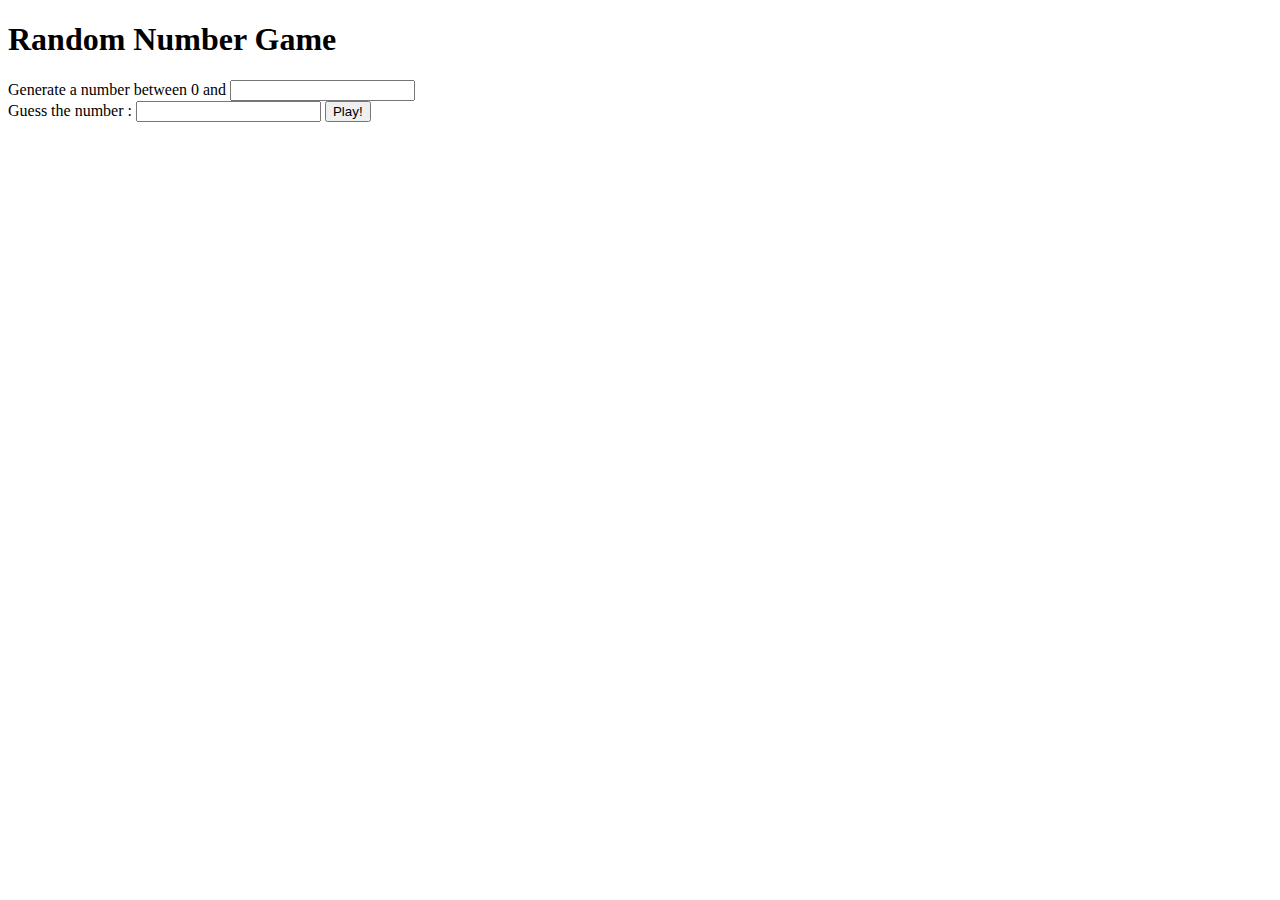
<file: alone7/index.html>
<!DOCTYPE html>
<html>
  <head>
    <title>Vanilla Challenge</title>
    <meta charset="UTF-8" />
  </head>

  <body>
    <h1>Random Number Game</h1>
    <form id="login-form1" class=>
        Generate a number between 0 and
        <input         
          type="number"
         />
      </form> 
      
      <form id="login-form2" class=>
        Guess the number :
          <input
            required
            type="number"
           
            />
          <input type="submit" value="Play!"/>
         
        </form>
        <h4 id="chose"></h2>
        <h2 id="game"></h2>  
       
    <script src="index.js"></script>
  </body>
</html>
</file>
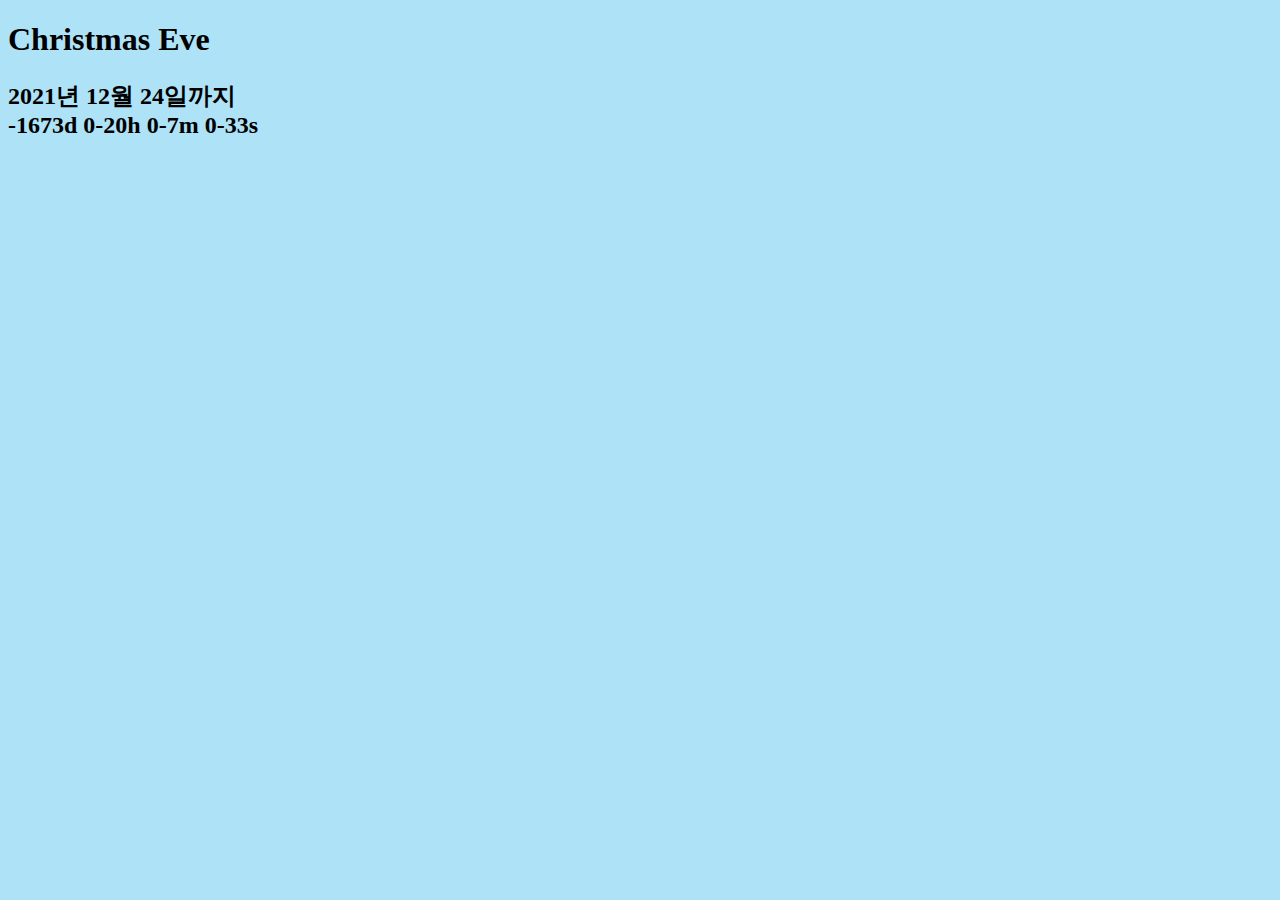
<file: alone8/index.html>
<!DOCTYPE html>
<html lang="en">
<head>
    <meta charset="UTF-8">
    <meta http-equiv="X-UA-Compatible" content="IE=edge">
    <meta name="viewport" content="width=device-width, initial-scale=1.0">
    <title>wow~~~</title>
    <link rel="stylesheet" href="style.css">
</head>
<body>
  <div>
    <h1 id="greeting">Christmas Eve</h1>
    <h2 id="clock"> 00:00 :00</h2>
  </div>

  <script src="index.js"></script>  

</body>
</html>
</file>
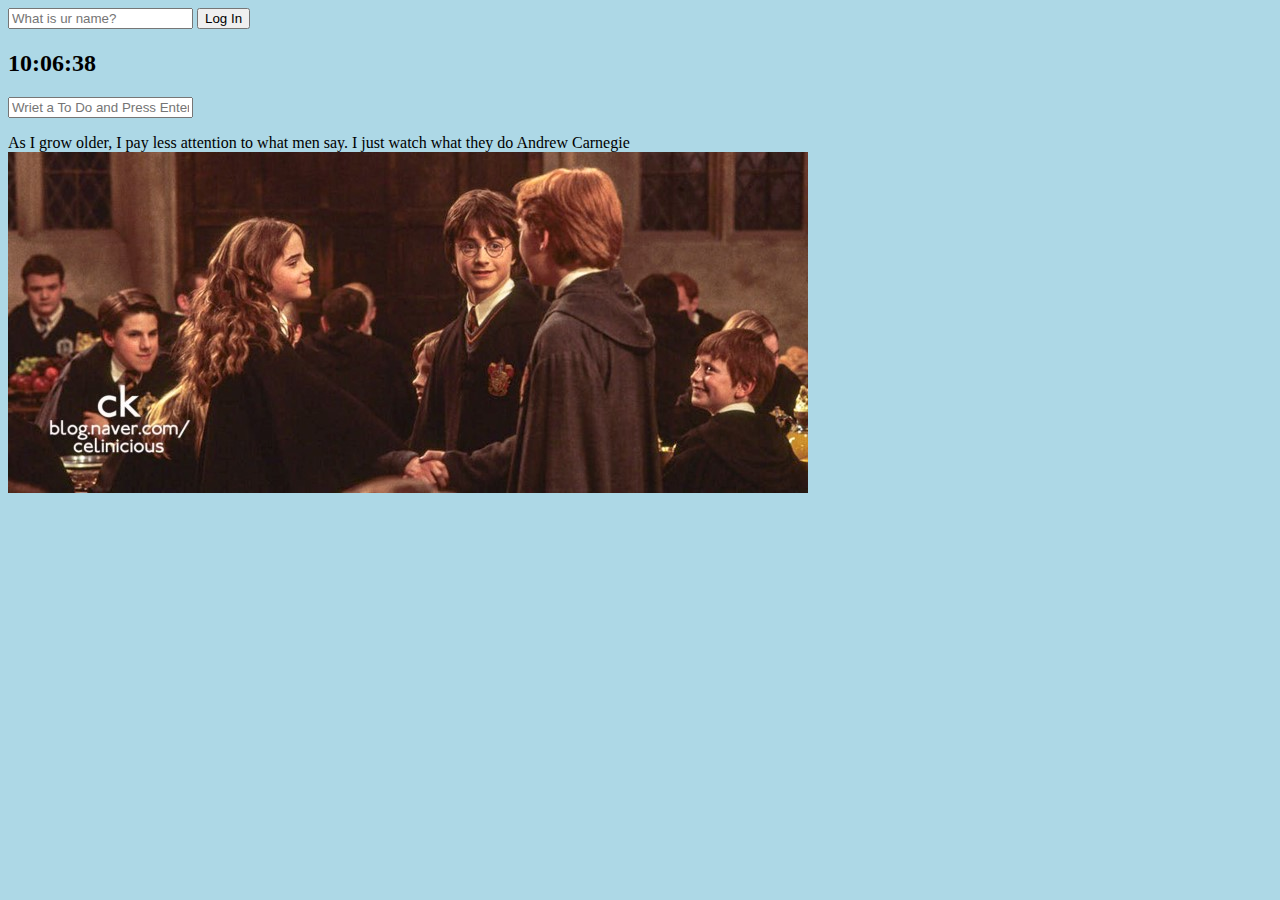
<file: test2/index.html>
<!DOCTYPE html>
<html lang="en">
<head>
    <meta charset="UTF-8">
    <meta http-equiv="X-UA-Compatible" content="IE=edge">
    <meta name="viewport" content="width=device-width, initial-scale=1.0">
    <title>wow~~~</title>
    <link rel="stylesheet" href="css/style.css">
</head>
<body>
  <form id="login-form" class="hidden">
    <input
      required
      maxlength="15"
      type="text"
      placeholder="What is ur name?"
      />
    <input type="submit" value="Log In" />
  </form>  
  <h1 id="greeting" class="hidden "></h1>
  <h2 id="clock"> 00:00 :00</h2>

  <form id="todo-form">
    <input type="text" placeholder="Wriet a To Do and Press Enter " requierd />
  </form>
  <ul id="todo-list"></ul>

  <div id="quote">
    <span></span>
    <span></span>
  </div>
  
  <script src="js/greetings.js"></script>
  <script src="js/clock.js"></script> 
  <script src="js/quotes.js"></script>  
  <script src="js/background.js"></script>
  <script src="js/todo.js"></script>

</body>
</html>
</file>
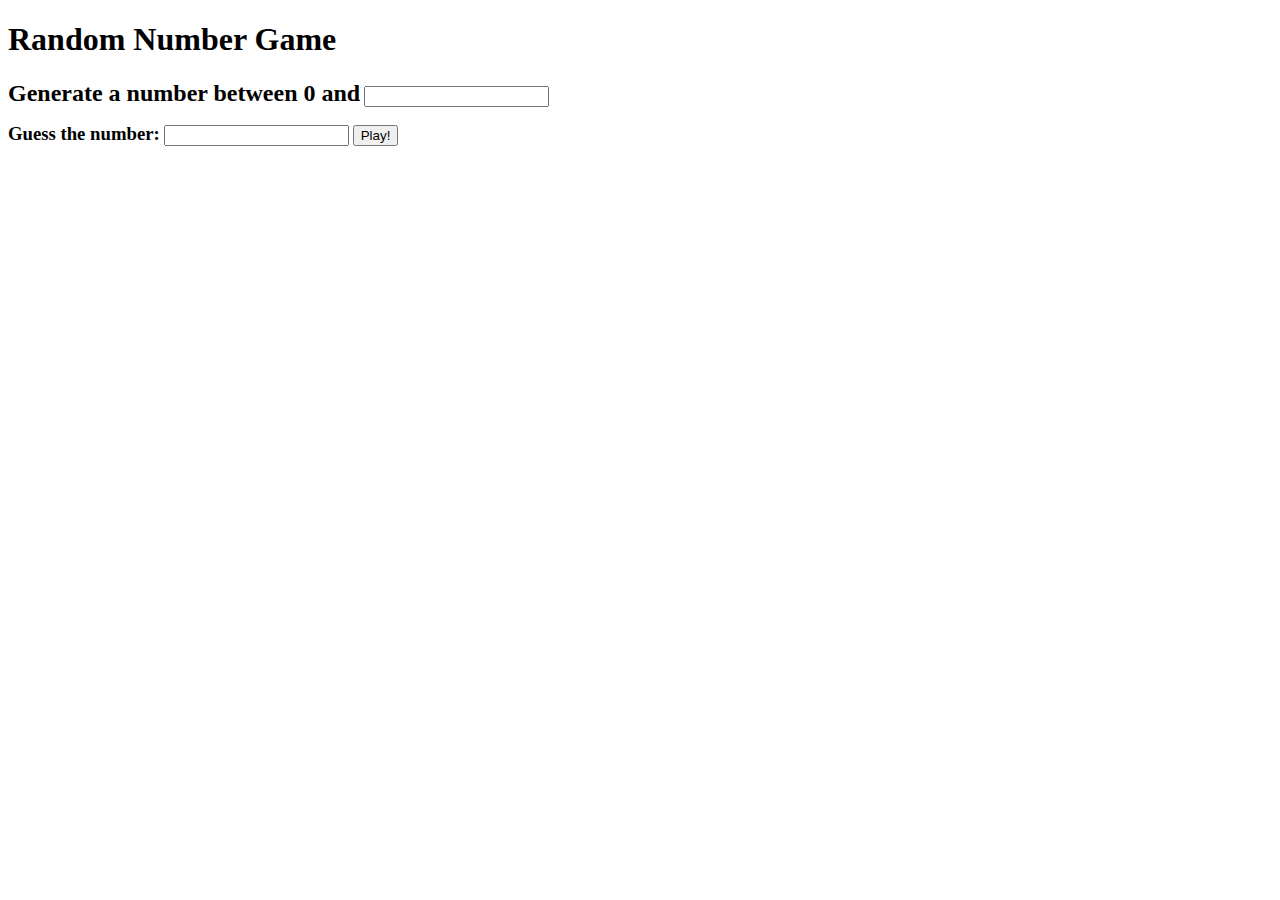
<file: 성대/index.html>
<!DOCTYPE html>
<html>
  <head>
    <title>Vanilla Challenge</title>
    <meta charset="UTF-8" />
  </head>

  <body>

    <form id="game-form">
    <h1>Random Number Game</h1>

    <p>
    <h2 style="display:inline">Generate a number between 0 and</h2>
    <input id="setUpNumber" type="number" required >
    </p>  

    <p>
      <h3 style = "display:inline" >Guess the number:</h3>
      <input id="choNum" type="number" required>
      <input type="submit", Value="Play!">
    </p>

    <p>
      <h3 id="hiddenText" class="hidden"></h3>
    </p>

  </form>
    <script src="index.js"></script>
  </body>
</html>
</file>
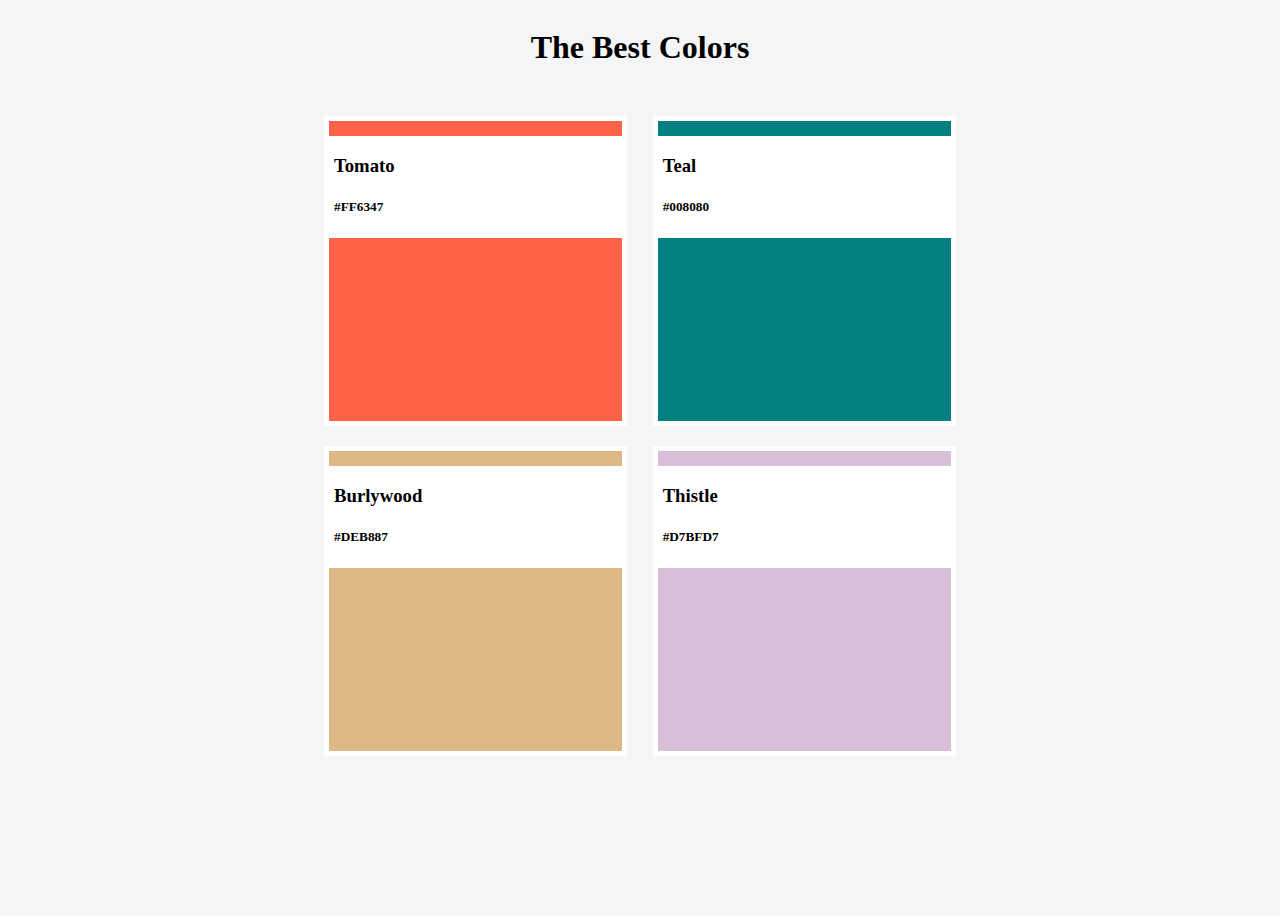
<file: assignment7.html>
<!DOCTYPE html>
<html>
  <head>
    <meta charset="utf-8">
    <meta name="viewport" content="width=device-width">
    <title>repl.it</title>
    <link rel="stylesheet" href="assignment7.css">
  </head>
  <body>
    <h1>The Best Colors</h1>
    <section>
      <article class="color">
        <div class="color__bg"></div>
        <div class="color__info">
          <h3>Tomato</h3>
          <h5>#FF6347</h5>
        </div>
      </article>
       <article class="color">
        <div class="color__bg"></div>
        <div class="color__info">
          <h3>Teal</h3>
          <h5>#008080</h5>
        </div>
      </article>
       <article class="color">
        <div class="color__bg"></div>
        <div class="color__info">
          <h3>Burlywood</h3>
          <h5>#DEB887</h5>
        </div>
      </article>
       <article class="color">
        <div class="color__bg"></div>
        <div class="color__info">
          <h3>Thistle</h3>
          <h5>#D7BFD7</h5>
        </div>
      </article>
    </section>
  </body>
</html>
</file>
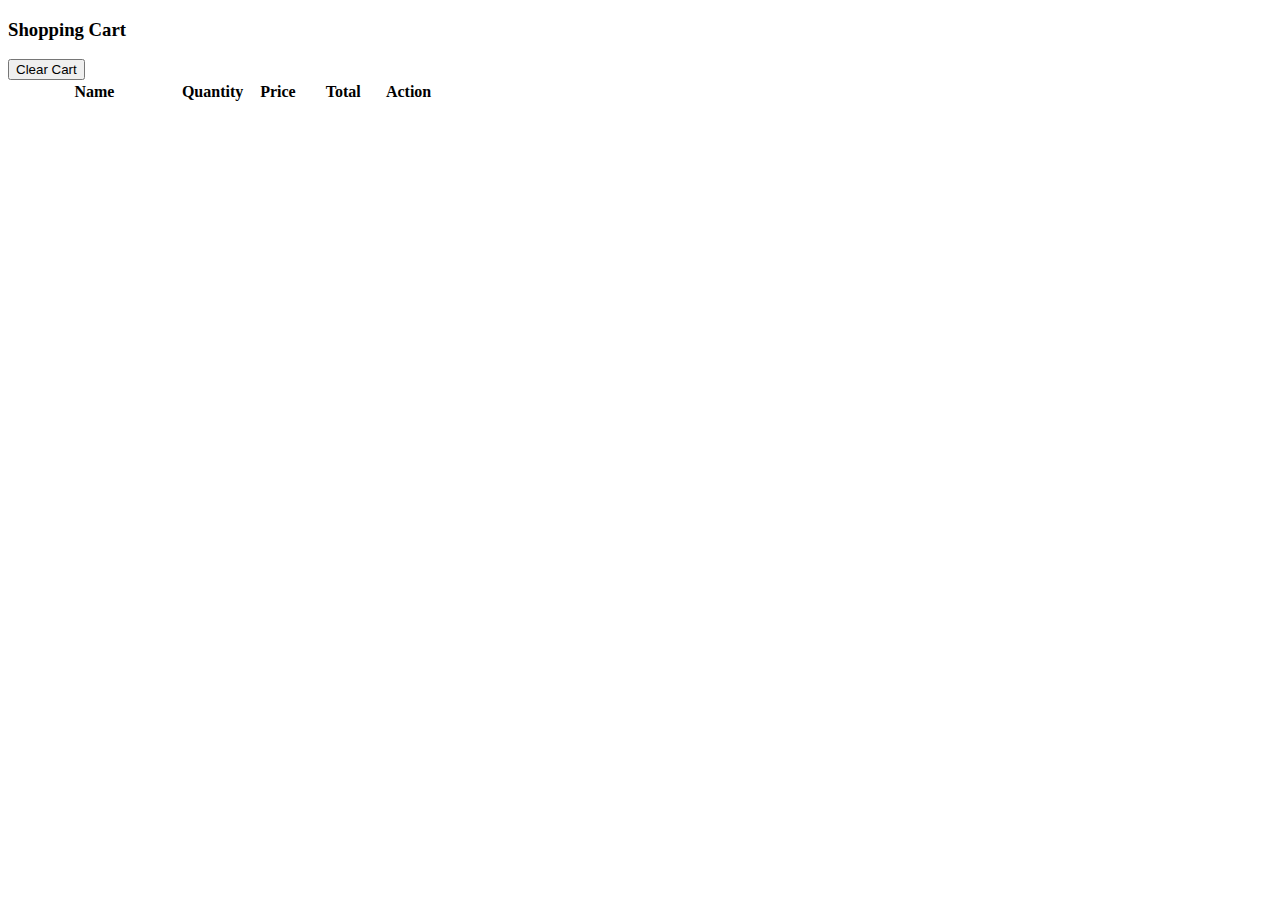
<file: jquery/cart.html>
<!DOCTYPE html>
<html lang="en">
<head>
    <meta charset="UTF-8">
    <meta http-equiv="X-UA-Compatible" content="IE=edge">
    <meta name="viewport" content="width=device-width, initial-scale=1.0">
    <title>Document</title>
</head>
<body>
    <h3>Shopping Cart</h3>
    <div class="table-responsive">
        <div>
            <button type="button" id="clear_cart" class="btn btn-warning">
                Clear Cart
            </button>
        </div>
        <table class="table table-bordered">
            <tr>
                <th width="40%">Name</th>
                <th width="15%">Quantity</th>
                <th width="15%">Price</th>
                <th width="15%">Total</th>
                <th width="15%">Action</th>
            </tr>
        </table>
    </div>
</body>
</html>
</file>
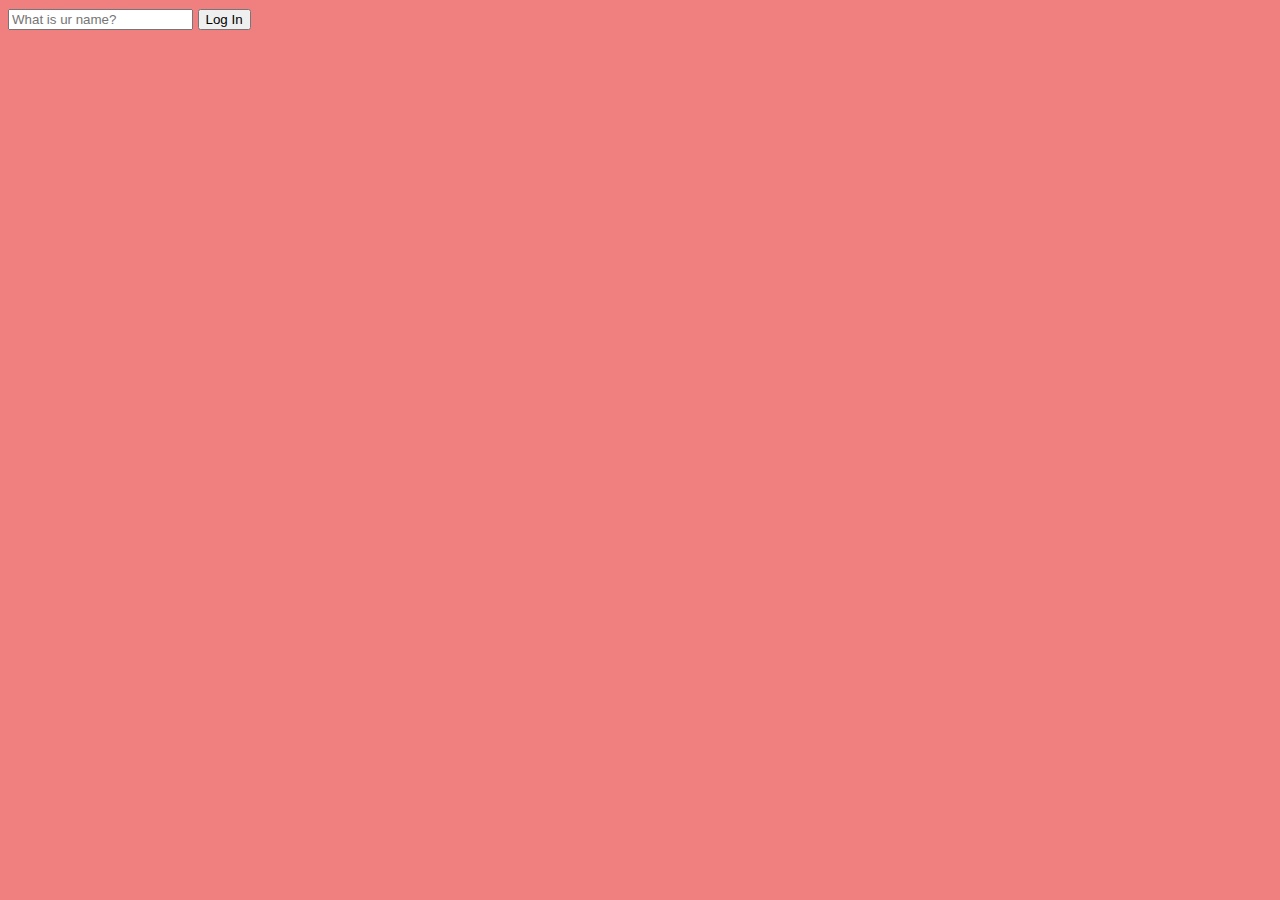
<file: test1/test1.html>
<!DOCTYPE html>
<html lang="en">
<head>
    <meta charset="UTF-8">
    <meta http-equiv="X-UA-Compatible" content="IE=edge">
    <meta name="viewport" content="width=device-width, initial-scale=1.0">
    <title>wow~~~</title>
    <link rel="stylesheet" href="style.css">
</head>
<body>
  <form id="login-form" class="hidden">
    <input
      required
      maxlength="15"
      type="text"
      placeholder="What is ur name?"
      />
    <input type="submit" value="Log In" />
  </form>  
  <h1 id="greeting" class="hidden "></h1>
 
  <script src="other.js"></script>
    
</body>
</html>
</file>
<file: alone8/style.css>
body {
    background-color: rgb(174, 226, 246);

}
</file>
<file: test2/css/style.css>
body {
    background-color: lightblue;
}
</file>
<file: assignment7.css>
body {
  height: 100vh;
  background-color: whitesmoke;
  display: flex;
  flex-direction: column;
  align-items: center;
}

h1 {
  margin-bottom: 50px;
}

section {
  width: 50%;
  margin: 0 auto;
  display: flex;
  justify-content: space-between;
  flex-wrap: wrap;
}

.color {
  width: 48%;
  position: relative;
  margin-bottom: 20px;
}

.color:first-child .color__bg {
  background-color: tomato;
}

.color:nth-child(2) .color__bg {
  background-color: teal;
}

.color:nth-child(3) .color__bg {
  background-color: burlywood;
}

.color:last-child .color__bg {
  background-color: thistle;
}

.color__bg {
  height: 300px;
  border: 5px solid white;
}

.color__info {
  position: absolute;
  width: 100%;
  background-color: white;
  top: 20px;
  padding: 0px 10px;
  box-sizing: border-box;
}
</file>
<file: test1/style.css>
body {
    background-color: lightcoral;
    font-size:large;
}

.hidden {
    display : none;
}
</file>
